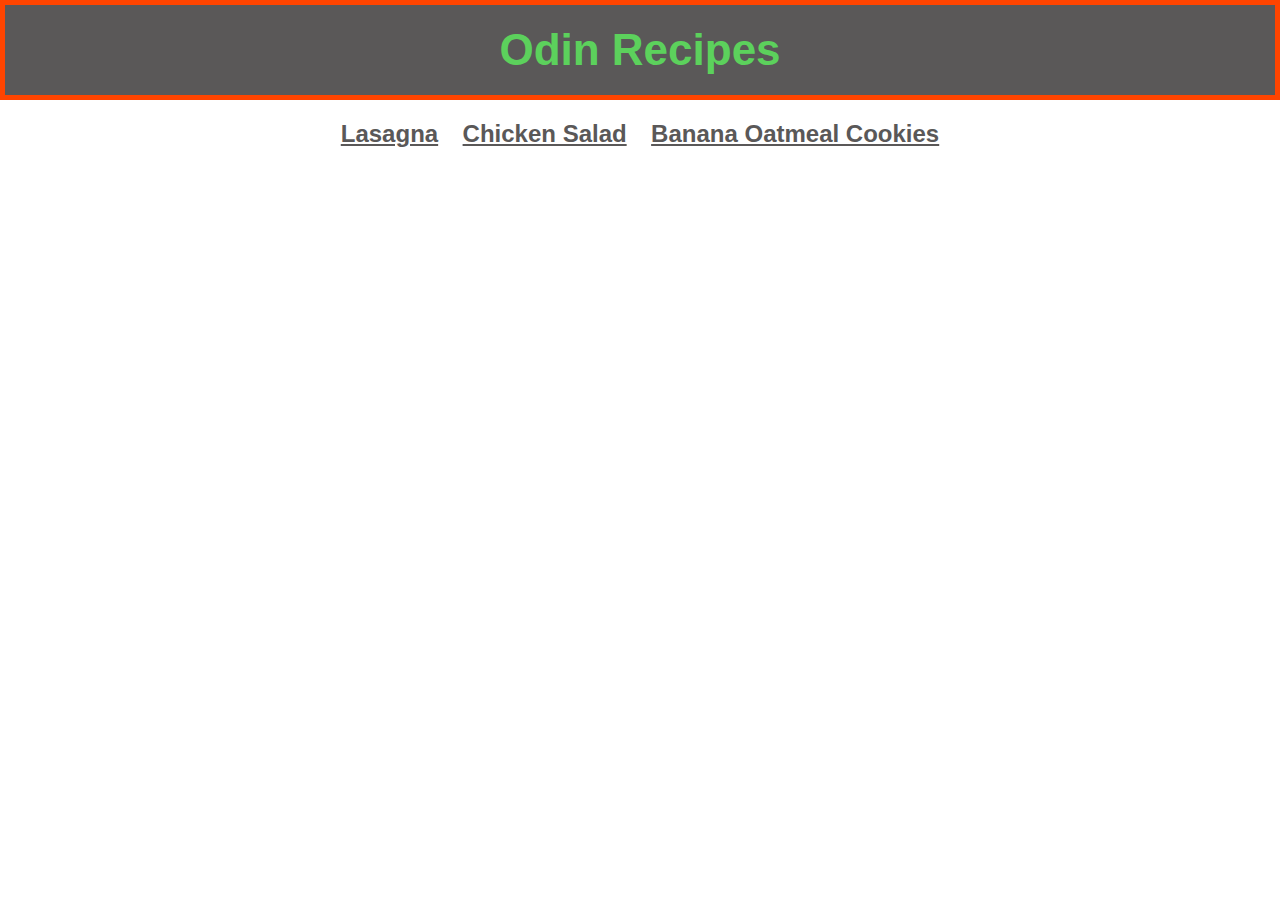
<file: index.html>
<!DOCTYPE html>
<html lang="en">
  <head>
    <meta charset="utf-8" />
    <link rel="stylesheet" href="style.css" />
    <title>Odin Recipes</title>
  </head>

  <body>
    <h1>Odin Recipes</h1>
    <div class="navigation">
      <ul class="main-list">
        <li><a href="./recipes/lasagna.html">Lasagna</a></li>
        <li><a href="./recipes/chicken_salad.html">Chicken Salad</a></li>
        <li>
          <a href="./recipes/banana_cookies.html">Banana Oatmeal Cookies</a>
        </li>
      </ul>
    </div>
  </body>
</html>
</file>
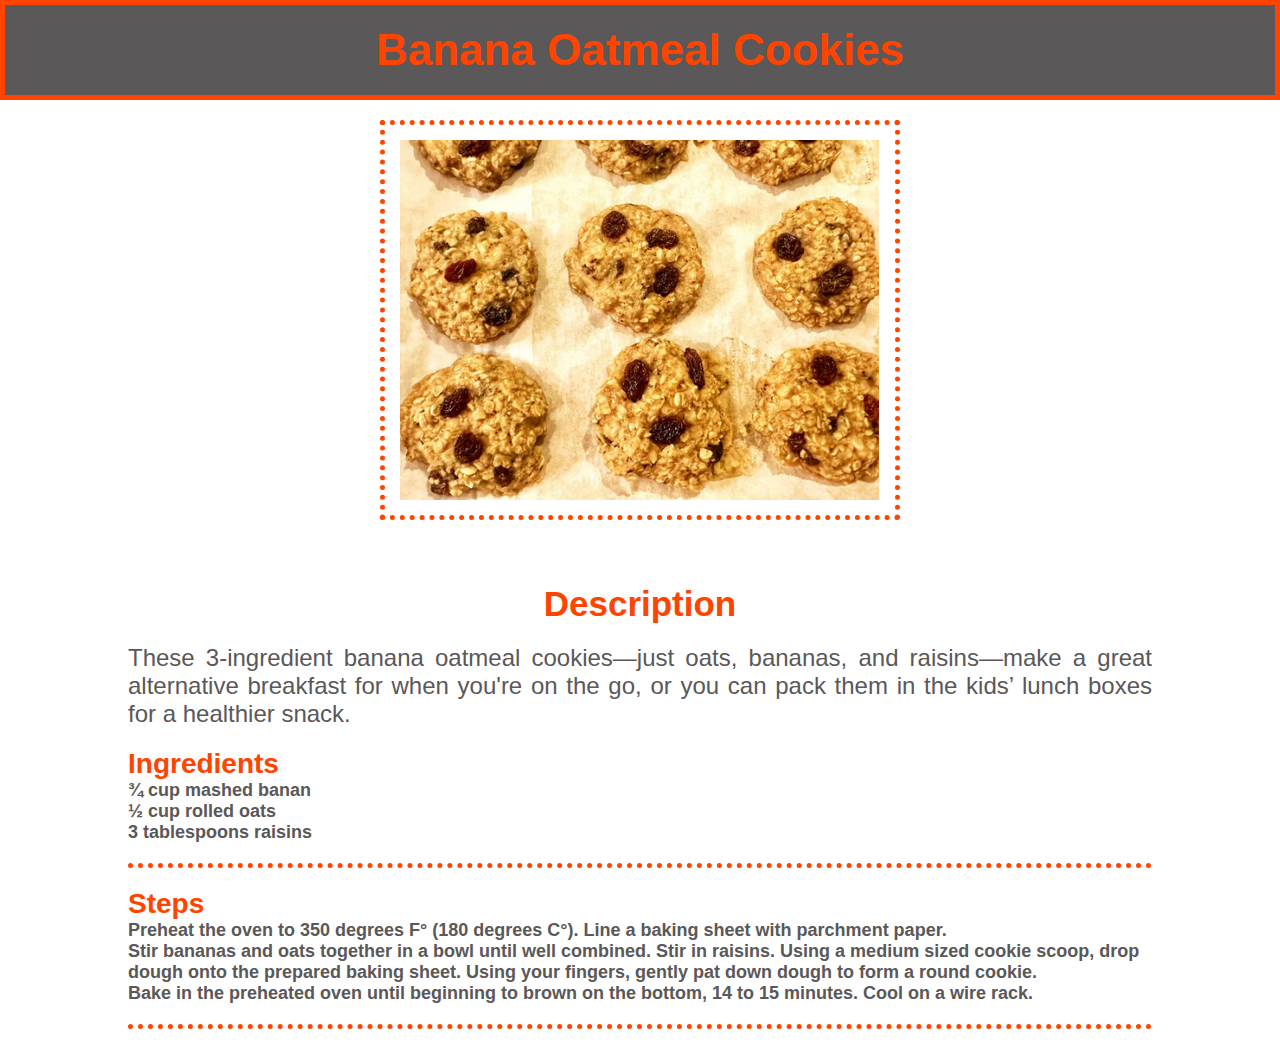
<file: recipes/banana_cookies.html>
<!DOCTYPE html>
<html lang="en">
  <head>
    <meta charset="UTF-8" />
    <link rel="stylesheet" href="../style.css" />
    <title>Banana Oatmeal Cookies</title>
  </head>
  <body>
    <div class="img-container">
      <h1 class="meal">Banana Oatmeal Cookies</h1>
      <img src="../img/cookies.png" alt="A delicious lasagna" height="400px" />
    </div>

    <div class="cooking-container">
      <h2 class="meal meal-title">Description</h2>

      <p class="description">
        These 3-ingredient banana oatmeal cookies—just oats, bananas, and
        raisins—make a great alternative breakfast for when you're on the go, or
        you can pack them in the kids’ lunch boxes for a healthier snack.
      </p>

      <h3 class="list-title">Ingredients</h3>
      <ul class="list-content">
        <li>&frac34; cup mashed banan</li>
        <li>&half; cup rolled oats</li>
        <li>3 tablespoons raisins</li>
      </ul>

      <h3 class="list-title">Steps</h3>
      <ol class="list-content">
        <li>
          Preheat the oven to 350 degrees F&deg; (180 degrees C&deg;). Line a
          baking sheet with parchment paper.
        </li>
        <li>
          Stir bananas and oats together in a bowl until well combined. Stir in
          raisins. Using a medium sized cookie scoop, drop dough onto the
          prepared baking sheet. Using your fingers, gently pat down dough to
          form a round cookie.
        </li>
        <li>
          Bake in the preheated oven until beginning to brown on the bottom, 14
          to 15 minutes. Cool on a wire rack.
        </li>
      </ol>
    </div>
  </body>
</html>
</file>
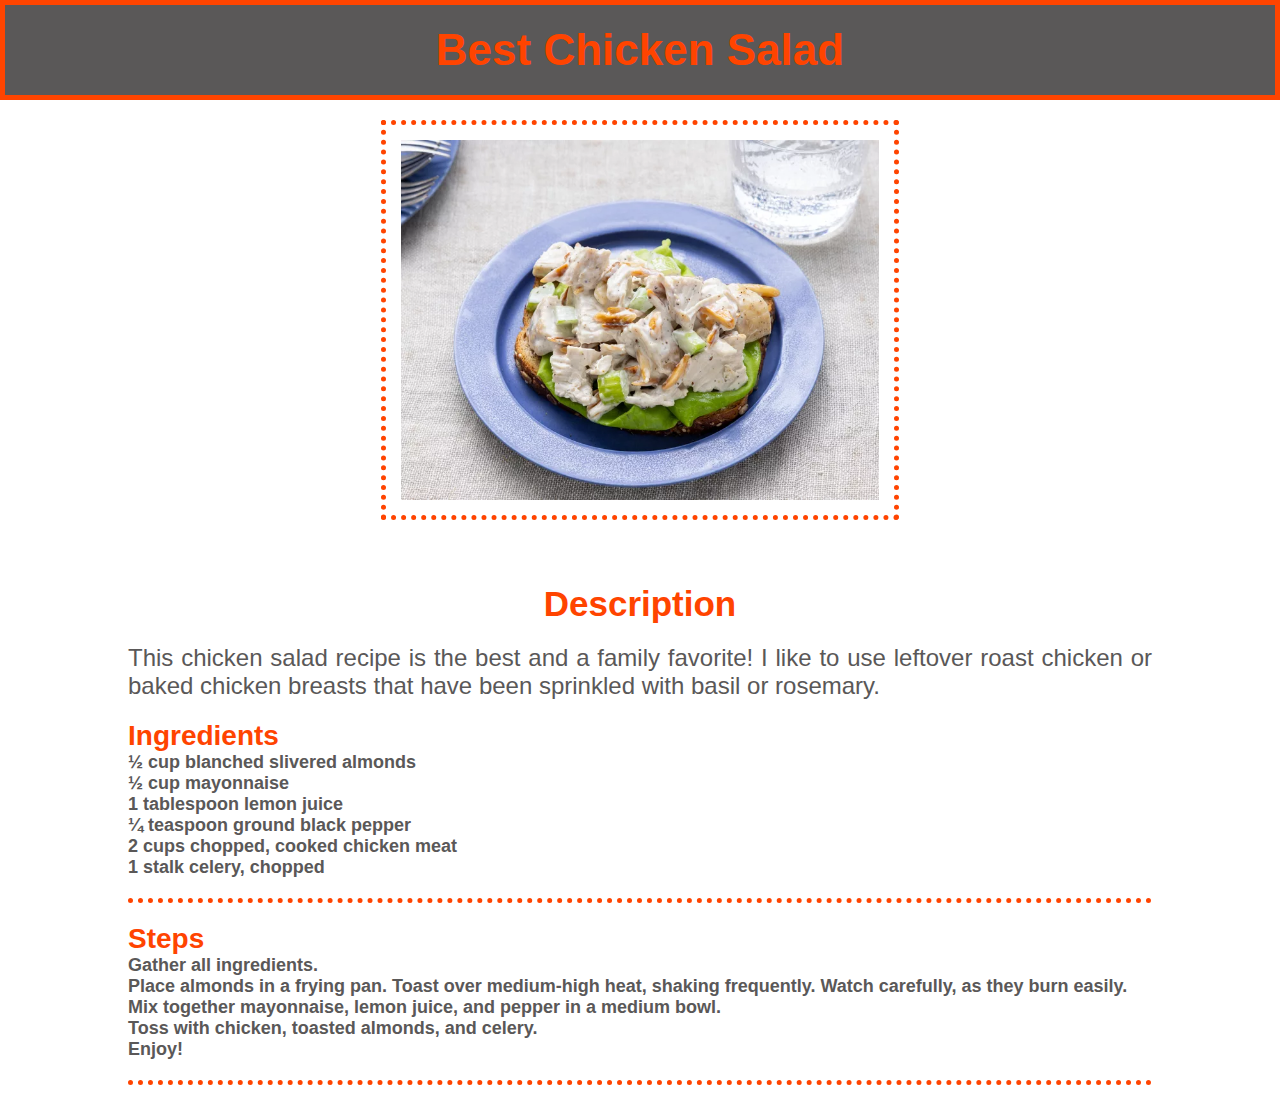
<file: recipes/chicken_salad.html>
<!DOCTYPE html>
<html lang="en">
  <head>
    <meta charset="UTF-8" />
    <link rel="stylesheet" href="../style.css" />
    <title>Chicken Salad</title>
  </head>
  <body>
    <div class="img-container">
      <h1 class="meal">Best Chicken Salad</h1>
      <img
        src="../img/chicken-salad.png"
        alt="A delicious lasagna"
        height="400px"
      />
    </div>

    <div class="cooking-container">
      <h2 class="meal meal-title">Description</h2>
      <p class="description">
        This chicken salad recipe is the best and a family favorite! I like to
        use leftover roast chicken or baked chicken breasts that have been
        sprinkled with basil or rosemary.
      </p>
      <h3 class="list-title">Ingredients</h3>
      <ul class="list-content">
        <li>&half; cup blanched slivered almonds</li>
        <li>&half; cup mayonnaise</li>
        <li>1 tablespoon lemon juice</li>
        <li>&frac14; teaspoon ground black pepper</li>
        <li>2 cups chopped, cooked chicken meat</li>
        <li>1 stalk celery, chopped</li>
      </ul>

      <h3 class="list-title">Steps</h3>
      <ol class="list-content">
        <li>Gather all ingredients.</li>
        <li>
          Place almonds in a frying pan. Toast over medium-high heat, shaking
          frequently. Watch carefully, as they burn easily.
        </li>
        <li>
          Mix together mayonnaise, lemon juice, and pepper in a medium bowl.
        </li>
        <li>Toss with chicken, toasted almonds, and celery.</li>
        <li>Enjoy!</li>
      </ol>
    </div>
  </body>
</html>
</file>
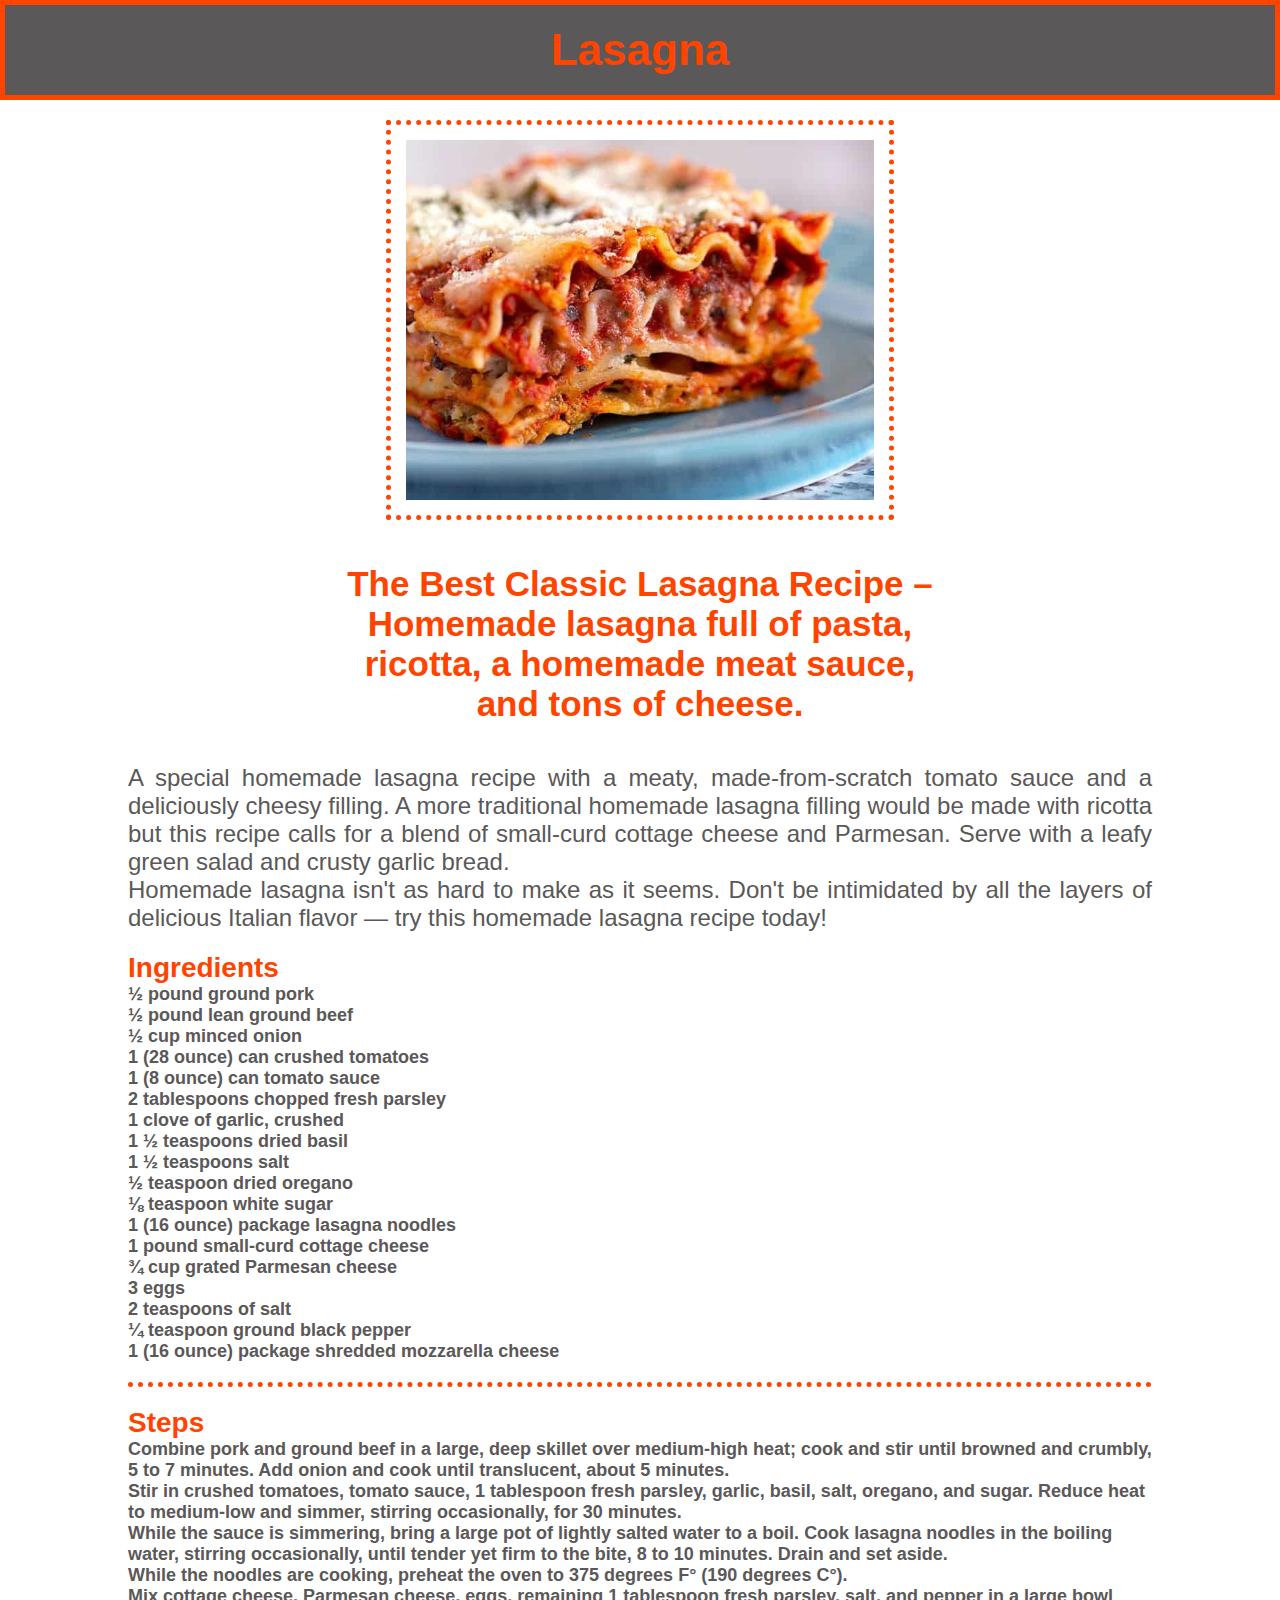
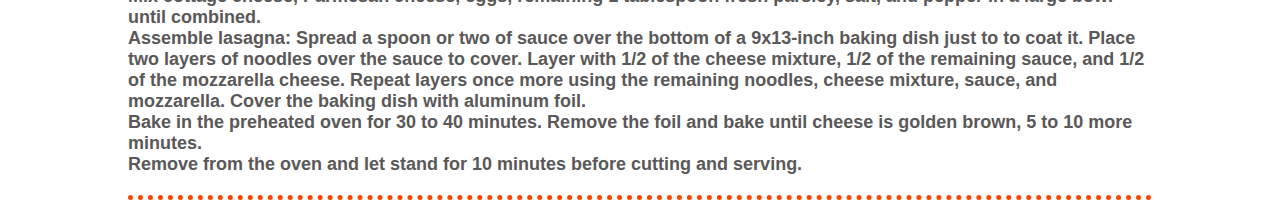
<file: recipes/lasagna.html>
<!DOCTYPE html>
<html lang="en">
  <head>
    <meta charset="UTF-8" />
    <link rel="stylesheet" href="../style.css" />
    <title>Lasagna</title>
  </head>
  <body>
    <h1 class="meal">Lasagna</h1>
    <div class="img-container">
      <img
        src="../img/lasagna.jpg"
        alt="A delicious lasagna"
        height="400px"
        class="meal-img"
      />
      <h2 class="meal meal-title">
        The Best Classic Lasagna Recipe – Homemade lasagna full of pasta,
        ricotta, a homemade meat sauce, and tons of cheese.
      </h2>
    </div>

    <div class="cooking-container">
      <p class="description">
        A special homemade lasagna recipe with a meaty, made-from-scratch tomato
        sauce and a deliciously cheesy filling. A more traditional homemade
        lasagna filling would be made with ricotta but this recipe calls for a
        blend of small-curd cottage cheese and Parmesan. Serve with a leafy
        green salad and crusty garlic bread.
      </p>
      <p class="description">
        Homemade lasagna isn't as hard to make as it seems. Don't be intimidated
        by all the layers of delicious Italian flavor — try this homemade
        lasagna recipe today!
      </p>

      <h3 class="list-title">Ingredients</h3>
      <ul class="list-content">
        <li>&half; pound ground pork</li>
        <li>&half; pound lean ground beef</li>
        <li>&half; cup minced onion</li>
        <li>1 (28 ounce) can crushed tomatoes</li>
        <li>1 (8 ounce) can tomato sauce</li>
        <li>2 tablespoons chopped fresh parsley</li>
        <li>1 clove of garlic, crushed</li>
        <li>1 &half; teaspoons dried basil</li>
        <li>1 &half; teaspoons salt</li>
        <li>&half; teaspoon dried oregano</li>
        <li>&frac18; teaspoon white sugar</li>
        <li>1 (16 ounce) package lasagna noodles</li>
        <li>1 pound small-curd cottage cheese</li>
        <li>&frac34; cup grated Parmesan cheese</li>
        <li>3 eggs</li>
        <li>2 teaspoons of salt</li>
        <li>&frac14; teaspoon ground black pepper</li>
        <li>1 (16 ounce) package shredded mozzarella cheese</li>
      </ul>

      <h3 class="list-title">Steps</h3>
      <ol class="list-content">
        <li>
          Combine pork and ground beef in a large, deep skillet over medium-high
          heat; cook and stir until browned and crumbly, 5 to 7 minutes. Add
          onion and cook until translucent, about 5 minutes.
        </li>
        <li>
          Stir in crushed tomatoes, tomato sauce, 1 tablespoon fresh parsley,
          garlic, basil, salt, oregano, and sugar. Reduce heat to medium-low and
          simmer, stirring occasionally, for 30 minutes.
        </li>
        <li>
          While the sauce is simmering, bring a large pot of lightly salted
          water to a boil. Cook lasagna noodles in the boiling water, stirring
          occasionally, until tender yet firm to the bite, 8 to 10 minutes.
          Drain and set aside.
        </li>
        <li>
          While the noodles are cooking, preheat the oven to 375 degrees F&deg;
          (190 degrees C&deg;).
        </li>
        <li>
          Mix cottage cheese, Parmesan cheese, eggs, remaining 1 tablespoon
          fresh parsley, salt, and pepper in a large bowl until combined.
        </li>
        <li>
          Assemble lasagna: Spread a spoon or two of sauce over the bottom of a
          9x13-inch baking dish just to to coat it. Place two layers of noodles
          over the sauce to cover. Layer with 1/2 of the cheese mixture, 1/2 of
          the remaining sauce, and 1/2 of the mozzarella cheese. Repeat layers
          once more using the remaining noodles, cheese mixture, sauce, and
          mozzarella. Cover the baking dish with aluminum foil.
        </li>
        <li>
          Bake in the preheated oven for 30 to 40 minutes. Remove the foil and
          bake until cheese is golden brown, 5 to 10 more minutes.
        </li>
        <li>
          Remove from the oven and let stand for 10 minutes before cutting and
          serving.
        </li>
      </ol>
    </div>
  </body>
</html>
</file>
<file: style.css>
* {
  margin: 0;
  padding: 0;
  box-sizing: border-box;
}

body {
  font-family: "Garamond", sans-serif;
}

h1,
.meal {
  font-family: "Verdana", sans-serif;
  font-size: 44px;
  text-align: center;
  color: #5cd15c;
  background-color: #5a5858ff;
  padding: 20px;
  margin-bottom: 20px;
  border: 5px solid rgb(255, 68, 0);
}

ol,
ul {
  list-style: none;
  margin-bottom: 20px;
  padding-bottom: 20px;
  border-bottom: 5px dotted rgb(255, 68, 0);
}

.main-list {
  border: none;
}

.navigation {
  width: 80vw;
  margin: 0 auto;
  text-align: center;
}

.navigation li {
  display: inline;
  padding: 0 10px;
}

li a {
  font-size: 24px;
  color: #5a5858ff;
  font-weight: 900;
}

.meal {
  color: rgb(255, 68, 0);
}

.meal-title {
  background-color: transparent;
  font-size: 35px;
  text-align: left;
  border: none;
  width: 50%;
  margin: 0 auto;
  text-align: center;
}

.description {
  color: #5a5858ff;
  font-size: 24px;
  width: 80vw;
  text-align: justify;
  margin-bottom: 20px;
}

.description:first-child {
  margin: 0;
}

.list-title {
  color: rgb(255, 68, 0);
  font-size: 28px;
}

.list-content > li {
  font-size: 18px;
  color: #5a5858ff;
  font-weight: 600;
}

.img-container {
  width: 100%;
  text-align: center;
  margin-bottom: 20px;
}

.img-container > img {
  padding: 15px;
  border: 5px dotted rgb(255, 68, 0);
  margin-bottom: 20px;
}

.cooking-container {
  width: 80vw;
  margin: 0 auto;
}
</file>
